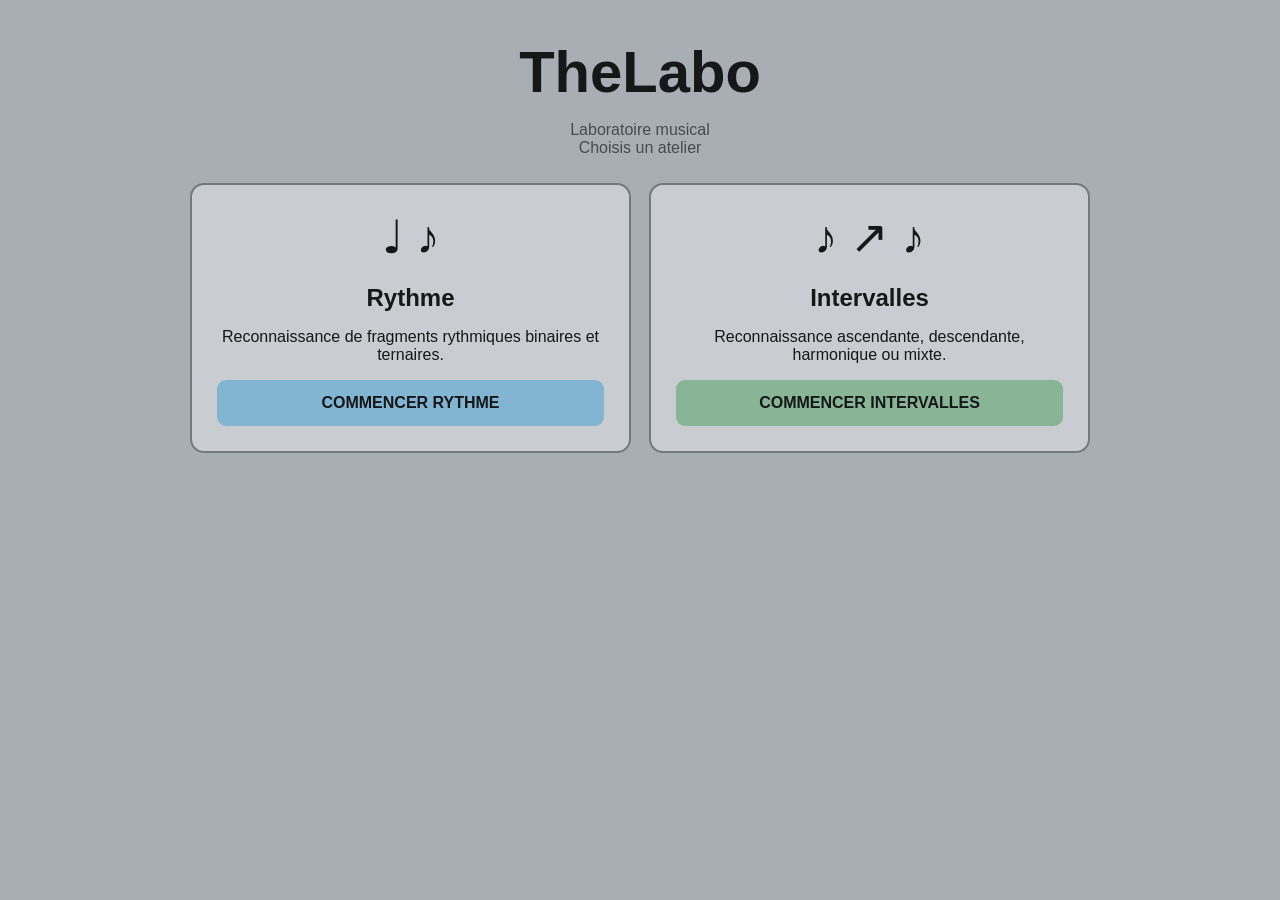
<file: index.html>
<!doctype html>
<html lang="fr">

<head>

<meta charset="utf-8">

<meta
    name="viewport"
    content="width=device-width, initial-scale=1"
>

<title>TheLabo - Jeux musicaux</title>

<style>

:root {
    --bg: #a8aeb4;
    --card: #c9cdd1;
    --ink: #151719;
    --muted: #454b50;
    --blue: #82b5d2;
    --green: #88b595;
    --red: #d49b9b;
    --line: #727a80;
}

* {
    box-sizing: border-box;
}

body {
    margin: 0;
    background: var(--bg);
    color: var(--ink);

    font-family:
        Arial,
        Helvetica,
        sans-serif;
}


/* =========================================================
   ECRANS
   ========================================================= */

.screen {
    display: none;
    min-height: 100vh;
    padding: 28px 16px;
}

.screen.active {
    display: block;
}

.wrap {
    max-width: 900px;
    margin: auto;
    text-align: center;
}


/* =========================================================
   TYPOGRAPHIE
   ========================================================= */

h1 {
    margin: 10px 0;

    font-size:
        clamp(
            30px,
            6vw,
            58px
        );
}

h2 {
    margin: 20px 0 10px;
}

.subtitle {
    color: var(--muted);
    margin-bottom: 26px;
}


/* =========================================================
   ACCUEIL
   ========================================================= */

.grid {
    display: grid;

    grid-template-columns:
        repeat(
            2,
            minmax(0, 1fr)
        );

    gap: 18px;
}

.card {
    background: var(--card);

    border:
        2px solid
        var(--line);

    border-radius: 14px;

    padding: 25px;
    min-height: 230px;

    display: flex;
    flex-direction: column;
    justify-content: space-between;
}

.icon {
    font-size: 46px;
}


/* =========================================================
   BOUTONS
   ========================================================= */

.btn {
    border: 0;
    border-radius: 9px;

    padding: 14px 18px;

    font: inherit;
    font-weight: 700;

    cursor: pointer;

    color: var(--ink);
    background: #d6dade;
}

.btn:hover:not(:disabled) {
    filter: brightness(0.94);
}

.btn:active:not(:disabled) {
    transform: scale(0.98);
}

.btn:focus-visible {
    outline: 4px solid white;
    outline-offset: 3px;
}

.btn:disabled {
    cursor: default;
}

.btn-blue {
    background: var(--blue);
}

.btn-green {
    background: var(--green);
}

.btn-back {
    background: #c9cdd1;
    margin: 8px;
}


/* =========================================================
   OPTIONS
   ========================================================= */

.options {
    display: grid;

    grid-template-columns:
        repeat(
            2,
            minmax(0, 1fr)
        );

    gap: 10px;

    max-width: 720px;
    margin: 18px auto;
}

.meter-options {
    display: grid;

    grid-template-columns:
        repeat(
            3,
            minmax(0, 1fr)
        );

    gap: 10px;

    max-width: 720px;
    margin: 12px auto 28px;
}

.answer {
    border:
        2px solid
        var(--line);

    min-height: 76px;

    font-size: 20px;

    line-height: 1.5;
}

.correct {
    background:
        var(--green) !important;
}

.wrong {
    background:
        var(--red) !important;
}


/* =========================================================
   JEU
   ========================================================= */

.status {
    min-height: 32px;

    font-size: 19px;
    font-weight: bold;

    margin: 12px;
}

.toolbar {
    display: flex;

    justify-content: center;
    align-items: center;

    gap: 10px;
    flex-wrap: wrap;

    margin: 12px;
}

.volume {
    width:
        min(
            260px,
            55vw
        );
}

.score {
    font-weight: bold;
    margin: 14px;
}

.feedback {
    min-height: 60px;

    line-height: 1.5;

    margin: 12px;
}

.rhythm-visual {
    font-size: 25px;
    line-height: 1.8;
    margin: 8px;
}

.hidden {
    display: none !important;
}

.perfect {
    color: #385d30;
    font-weight: 800;
}


/* =========================================================
   MOBILE
   ========================================================= */

@media (max-width: 650px) {

    .grid,
    .options,
    .meter-options {
        grid-template-columns: 1fr;
    }

    .card {
        min-height: 205px;
    }

    .screen {
        padding: 20px 12px;
    }

    .answer {
        font-size: 18px;
    }
}

</style>

</head>


<body>


<!-- =======================================================
     ACCUEIL
     ======================================================= -->

<section
    id="home"
    class="screen active"
>

<div class="wrap">

    <h1>
        TheLabo
    </h1>

    <p class="subtitle">
        Laboratoire musical
        <br>
        Choisis un atelier
    </p>


    <div class="grid">


        <div class="card">

            <div>

                <div class="icon">
                    ♩ ♪
                </div>

                <h2>
                    Rythme
                </h2>

                <p>
                    Reconnaissance de fragments
                    rythmiques binaires et ternaires.
                </p>

            </div>


            <button
                id="openRhythm"
                class="btn btn-blue"
                type="button"
            >
                COMMENCER RYTHME
            </button>

        </div>


        <div class="card">

            <div>

                <div class="icon">
                    ♪ ↗ ♪
                </div>

                <h2>
                    Intervalles
                </h2>

                <p>
                    Reconnaissance ascendante,
                    descendante,
                    harmonique ou mixte.
                </p>

            </div>


            <button
                id="openIntervals"
                class="btn btn-green"
                type="button"
            >
                COMMENCER INTERVALLES
            </button>

        </div>


    </div>

</div>

</section>



<!-- =======================================================
     CHOIX RYTHMIQUE
     ======================================================= -->

<section
    id="rhythmSetup"
    class="screen"
>

<div class="wrap">

    <h1>
        Rythme
    </h1>

    <p>
        Choisis la longueur du fragment.
    </p>


    <h2>
        Binaire
    </h2>

    <p class="subtitle">
        Pulsation à la noire
    </p>


    <div class="meter-options">

        <button
            class="btn btn-blue rhythm-start"
            data-meter="2/4"
            type="button"
        >
            2/4
            <br>
            2 pulsations
        </button>

        <button
            class="btn btn-blue rhythm-start"
            data-meter="3/4"
            type="button"
        >
            3/4
            <br>
            3 pulsations
        </button>

        <button
            class="btn btn-blue rhythm-start"
            data-meter="4/4"
            type="button"
        >
            4/4
            <br>
            4 pulsations
        </button>

    </div>


    <h2>
        Ternaire
    </h2>

    <p class="subtitle">
        Pulsation à la noire pointée
    </p>


    <div class="meter-options">

        <button
            class="btn btn-blue rhythm-start"
            data-meter="6/8"
            type="button"
        >
            6/8
            <br>
            2 pulsations
        </button>

        <button
            class="btn btn-blue rhythm-start"
            data-meter="9/8"
            type="button"
        >
            9/8
            <br>
            3 pulsations
        </button>

        <button
            class="btn btn-blue rhythm-start"
            data-meter="12/8"
            type="button"
        >
            12/8
            <br>
            4 pulsations
        </button>

    </div>


    <button
        class="btn btn-back homeBtn"
        type="button"
    >
        RETOUR A L'ACCUEIL
    </button>

</div>

</section>



<!-- =======================================================
     JEU RYTHMIQUE
     ======================================================= -->

<section
    id="rhythmGame"
    class="screen"
>

<div class="wrap">

    <h1>
        Rythme
    </h1>


    <div id="rhythmQuestion">
    </div>


    <div class="toolbar">

        <button
            id="playRhythm"
            class="btn btn-blue"
            type="button"
        >
            🔊 ECOUTER
        </button>


        <span>
            Volume
        </span>


        <input
            id="rhythmVolume"
            class="volume"
            type="range"
            min="0"
            max="100"
            value="65"
        >

    </div>


    <div
        id="rhythmPrompt"
        class="status"
    >
        Quel rythme entends-tu ?
    </div>


    <div
        id="rhythmAnswers"
        class="options"
    >
    </div>


    <div
        id="rhythmFeedback"
        class="feedback"
    >
    </div>


    <div
        id="rhythmScore"
        class="score"
    >
    </div>


    <button
        id="rhythmNext"
        class="btn btn-green hidden"
        type="button"
    >
        QUESTION SUIVANTE
    </button>


    <br>


    <button
        id="rhythmExit"
        class="btn btn-back"
        type="button"
    >
        CHANGER DE METRIQUE
    </button>

</div>

</section>



<!-- =======================================================
     NIVEAUX INTERVALLES
     ======================================================= -->

<section
    id="intervalSetup"
    class="screen"
>

<div class="wrap">

    <h1>
        Intervalles
    </h1>

    <p>
        Choisis un niveau.
    </p>


    <div class="options">

        <button
            class="btn btn-green levelBtn"
            data-level="1"
            type="button"
        >
            NIVEAU 1 - REPERES
        </button>

        <button
            class="btn btn-green levelBtn"
            data-level="2"
            type="button"
        >
            NIVEAU 2 - MAJEUR / MINEUR
        </button>

        <button
            class="btn btn-green levelBtn"
            data-level="3"
            type="button"
        >
            NIVEAU 3 - CHROMATIQUE
        </button>

        <button
            class="btn btn-green levelBtn"
            data-level="4"
            type="button"
        >
            NIVEAU 4 - EXPERT
        </button>

    </div>


    <button
        class="btn btn-back homeBtn"
        type="button"
    >
        RETOUR A L'ACCUEIL
    </button>

</div>

</section>



<!-- =======================================================
     MODE INTERVALLES
     ======================================================= -->

<section
    id="intervalMode"
    class="screen"
>

<div class="wrap">

    <h1>
        Mode d'écoute
    </h1>


    <div class="options">

        <button
            class="btn btn-green modeBtn"
            data-mode="up"
            type="button"
        >
            ↑ ASCENDANT
        </button>

        <button
            class="btn btn-green modeBtn"
            data-mode="down"
            type="button"
        >
            ↓ DESCENDANT
        </button>

        <button
            class="btn btn-green modeBtn"
            data-mode="harmonic"
            type="button"
        >
            ♫ HARMONIQUE
        </button>

        <button
            class="btn btn-green modeBtn"
            data-mode="mixed"
            type="button"
        >
            ⇅ MIXTE
        </button>

    </div>


    <button
        id="backLevels"
        class="btn btn-back"
        type="button"
    >
        RETOUR AUX NIVEAUX
    </button>

</div>

</section>



<!-- =======================================================
     JEU INTERVALLES
     ======================================================= -->

<section
    id="intervalGame"
    class="screen"
>

<div class="wrap">

    <h1>
        Intervalles
    </h1>


    <div id="intervalQuestion">
    </div>


    <div class="toolbar">

        <button
            id="playInterval"
            class="btn btn-green"
            type="button"
        >
            🔊 ECOUTER
        </button>


        <span>
            Volume
        </span>


        <input
            id="intervalVolume"
            class="volume"
            type="range"
            min="0"
            max="100"
            value="65"
        >


        <span id="volumeLabel">
            65 %
        </span>

    </div>


    <div
        id="intervalPrompt"
        class="status"
    >
        Quel intervalle entends-tu ?
    </div>


    <div
        id="intervalAnswers"
        class="options"
    >
    </div>


    <div
        id="intervalFeedback"
        class="feedback"
    >
    </div>


    <div
        id="intervalScore"
        class="score"
    >
    </div>


    <button
        id="intervalNext"
        class="btn btn-green hidden"
        type="button"
    >
        QUESTION SUIVANTE
    </button>


    <br>


    <button
        id="intervalExit"
        class="btn btn-back"
        type="button"
    >
        CHANGER DE MODE
    </button>

</div>

</section>



<script>

"use strict";


/* =========================================================
   OUTILS
   ========================================================= */

function $(id) {

    return document.getElementById(id);

}


function show(id) {

    document
        .querySelectorAll(".screen")
        .forEach(
            screen => {

                screen.classList.toggle(
                    "active",
                    screen.id === id
                );

            }
        );

}


/* =========================================================
   NAVIGATION
   ========================================================= */

$("openRhythm").addEventListener(
    "click",
    function () {

        show("rhythmSetup");

    }
);


$("openIntervals").addEventListener(
    "click",
    function () {

        show("intervalSetup");

    }
);


document
    .querySelectorAll(".homeBtn")
    .forEach(
        button => {

            button.addEventListener(
                "click",
                function () {

                    show("home");

                }
            );

        }
    );


$("rhythmExit").addEventListener(
    "click",
    function () {

        show("rhythmSetup");

    }
);


$("intervalExit").addEventListener(
    "click",
    function () {

        show("intervalMode");

    }
);


$("backLevels").addEventListener(
    "click",
    function () {

        show("intervalSetup");

    }
);


/* =========================================================
   AUDIO
   ========================================================= */

let audioContext =
    null;

let masterGain =
    null;


function audio() {

    if (
        audioContext === null
    ) {

        const AudioContextClass =
            window.AudioContext
            ||
            window.webkitAudioContext;


        if (
            !AudioContextClass
        ) {

            console.error(
                "Web Audio API non disponible."
            );


            return null;

        }


        audioContext =
            new AudioContextClass();


        masterGain =
            audioContext.createGain();


        masterGain.gain.value =
            0.65;


        masterGain.connect(
            audioContext.destination
        );

    }


    if (
        audioContext.state ===
        "suspended"
    ) {

        audioContext.resume();

    }


    return audioContext;

}


function setVolume(value) {

    const context =
        audio();


    if (
        !context
        ||
        !masterGain
    ) {

        return;

    }


    masterGain.gain.setTargetAtTime(
        Number(value) / 100,
        context.currentTime,
        0.01
    );

}


function tone(
    frequency,
    startTime,
    duration,
    volume
) {

    const context =
        audio();


    if (
        !context
        ||
        !masterGain
    ) {

        return;

    }


    const oscillator =
        context.createOscillator();


    const gain =
        context.createGain();


    oscillator.type =
        "sine";


    oscillator.frequency.setValueAtTime(
        frequency,
        startTime
    );


    gain.gain.setValueAtTime(
        0.001,
        startTime
    );


    gain.gain.linearRampToValueAtTime(
        volume,
        startTime + 0.01
    );


    gain.gain.exponentialRampToValueAtTime(
        0.001,
        startTime + duration
    );


    oscillator.connect(
        gain
    );


    gain.connect(
        masterGain
    );


    oscillator.start(
        startTime
    );


    oscillator.stop(
        startTime
        + duration
        + 0.03
    );

}


/* =========================================================
   VOLUME
   ========================================================= */

$("rhythmVolume").addEventListener(
    "input",
    function (event) {

        setVolume(
            event.target.value
        );

    }
);


$("intervalVolume").addEventListener(
    "input",
    function (event) {

        setVolume(
            event.target.value
        );


        $("volumeLabel").textContent =
            event.target.value
            + " %";

    }
);


/* =========================================================
   MELANGE
   ========================================================= */

function shuffle(array) {

    const result =
        array.slice();


    for (
        let i =
            result.length - 1;

        i > 0;

        i--
    ) {

        const j =
            Math.floor(
                Math.random()
                * (i + 1)
            );


        const temp =
            result[i];


        result[i] =
            result[j];


        result[j] =
            temp;

    }


    return result;

}


/* =========================================================
   CELLULES RYTHMIQUES
   ========================================================= */

/*
    IMPORTANT :

    Une cellule occupe exactement
    UNE pulsation.

    En binaire :
    pulsation = noire.

    En ternaire :
    pulsation = noire pointee.

    "attacks" indique les positions des attaques
    a l'interieur de cette pulsation.

    Pour eviter les problemes d'affichage Unicode
    constates precedemment, nous conservons ici
    uniquement les cinq cellules binaires dont
    l'affichage est suffisamment stable.
*/

const rhythmCells = {

    binary: [

        {
            id: "B1",

            name:
                "Noire",

            attacks:
                [
                    0
                ],

            visual:
                "♩"
        },


        {
            id: "B2",

            name:
                "Deux croches",

            attacks:
                [
                    0,
                    0.5
                ],

            visual:
                "♪ ♪"
        },


        {
            id: "B3",

            name:
                "Croche + deux doubles",

            attacks:
                [
                    0,
                    0.5,
                    0.75
                ],

            visual:
                "♪ ♬"
        },


        {
            id: "B4",

            name:
                "Deux doubles + croche",

            attacks:
                [
                    0,
                    0.25,
                    0.5
                ],

            visual:
                "♬ ♪"
        },


        {
            id: "B5",

            name:
                "Quatre doubles",

            attacks:
                [
                    0,
                    0.25,
                    0.5,
                    0.75
                ],

            visual:
                "♬ ♬"
        }

    ],


    ternary: [

        {
            id: "T1",

            name:
                "Noire pointee",

            attacks:
                [
                    0
                ],

            visual:
                "♩."
        },


        {
            id: "T2",

            name:
                "Trois croches",

            attacks:
                [
                    0,
                    1 / 3,
                    2 / 3
                ],

            visual:
                "♪ ♪ ♪"
        },


        {
            id: "T3",

            name:
                "Noire + croche",

            attacks:
                [
                    0,
                    2 / 3
                ],

            visual:
                "♩ ♪"
        },


        {
            id: "T4",

            name:
                "Croche + noire",

            attacks:
                [
                    0,
                    1 / 3
                ],

            visual:
                "♪ ♩"
        }

    ]

};


/* =========================================================
   METRIQUES
   ========================================================= */

const rhythmMeters = {

    "2/4": {
        family: "binary",
        beats: 2
    },

    "3/4": {
        family: "binary",
        beats: 3
    },

    "4/4": {
        family: "binary",
        beats: 4
    },

    "6/8": {
        family: "ternary",
        beats: 2
    },

    "9/8": {
        family: "ternary",
        beats: 3
    },

    "12/8": {
        family: "ternary",
        beats: 4
    }

};


/* =========================================================
   GENERATEUR DE FRAGMENT
   ========================================================= */

function generateRhythm(meter) {

    const config =
        rhythmMeters[meter];


    if (
        !config
    ) {

        throw new Error(
            "Metrique inconnue : "
            + meter
        );

    }


    const cells =
        rhythmCells[
            config.family
        ];


    const selectedCells =
        [];


    const attacks =
        [];


    for (
        let beatIndex = 0;

        beatIndex <
        config.beats;

        beatIndex++
    ) {

        const randomIndex =
            Math.floor(
                Math.random()
                * cells.length
            );


        const cell =
            cells[randomIndex];


        selectedCells.push(
            cell
        );


        cell.attacks.forEach(
            localAttack => {

                attacks.push(
                    beatIndex
                    + localAttack
                );

            }
        );

    }


    return {

        id:
            selectedCells
                .map(
                    cell =>
                        cell.id
                )
                .join("-"),

        visual:
            selectedCells
                .map(
                    cell =>
                        cell.visual
                )
                .join(
                    "  |  "
                ),

        name:
            selectedCells
                .map(
                    cell =>
                        cell.name
                )
                .join(
                    " | "
                ),

        attacks:
            attacks

    };

}


/* =========================================================
   ETAT RYTHMIQUE
   ========================================================= */

let rhythmMeter =
    "2/4";

let rhythmPool =
    [];

let rhythmIndex =
    0;

let rhythmScore =
    0;

let rhythmCurrent =
    null;

let rhythmLocked =
    false;


/* =========================================================
   BOUTONS DE METRIQUE
   ========================================================= */

document
    .querySelectorAll(
        ".rhythm-start"
    )
    .forEach(
        button => {

            button.addEventListener(
                "click",
                function () {

                    const meter =
                        button.dataset.meter;


                    startRhythm(
                        meter
                    );

                }
            );

        }
    );


/* =========================================================
   DEMARRAGE DU JEU RYTHMIQUE
   ========================================================= */

function startRhythm(meter) {

    rhythmMeter =
        meter;


    rhythmIndex =
        0;


    rhythmScore =
        0;


    rhythmPool =
        [];


    rhythmCurrent =
        null;


    rhythmLocked =
        false;


    /*
        Creation de dix questions.
    */

    for (
        let i = 0;

        i < 10;

        i++
    ) {

        let candidate;

        let attempts =
            0;


        do {

            candidate =
                generateRhythm(
                    rhythmMeter
                );


            attempts++;

        }
        while (
            rhythmPool.some(
                item =>
                    item.id ===
                    candidate.id
            )
            &&
            attempts < 100
        );


        rhythmPool.push(
            candidate
        );

    }


    show(
        "rhythmGame"
    );


    nextRhythm();

}


/* =========================================================
   PROPOSITIONS RYTHMIQUES
   ========================================================= */

function makeRhythmChoices() {

    const choices =
        [
            rhythmCurrent
        ];


    let attempts =
        0;


    while (
        choices.length < 4
        &&
        attempts < 300
    ) {

        attempts++;


        const candidate =
            generateRhythm(
                rhythmMeter
            );


        const duplicate =
            choices.some(
                item =>
                    item.id ===
                    candidate.id
            );


        if (
            !duplicate
        ) {

            choices.push(
                candidate
            );

        }

    }


    /*
        Securite :
        toutes les metriques utilisees ici ont
        largement assez de combinaisons pour
        produire quatre propositions.
    */

    if (
        choices.length < 4
    ) {

        console.error(
            "Impossible de creer quatre propositions rythmiques."
        );

    }


    return shuffle(
        choices
    );

}


/* =========================================================
   QUESTION RYTHMIQUE
   ========================================================= */

function nextRhythm() {

    if (
        rhythmIndex >=
        rhythmPool.length
    ) {

        finishRhythm();

        return;

    }


    rhythmCurrent =
        rhythmPool[
            rhythmIndex
        ];


    rhythmIndex++;


    rhythmLocked =
        false;


    $("rhythmQuestion")
        .textContent =

        "Question "
        + rhythmIndex
        + " / 10 · "
        + rhythmMeter;


    $("rhythmPrompt")
        .textContent =

        "Quel rythme entends-tu ?";


    $("rhythmFeedback")
        .innerHTML =
        "";


    $("rhythmScore")
        .textContent =

        "Score : "
        + rhythmScore
        + " / "
        + (
            rhythmIndex - 1
        );


    $("rhythmNext")
        .textContent =

        "QUESTION SUIVANTE";


    $("rhythmNext")
        .classList
        .add(
            "hidden"
        );


    const answers =
        $("rhythmAnswers");


    answers.innerHTML =
        "";


    const choices =
        makeRhythmChoices();


    choices.forEach(
        item => {

            const button =
                document.createElement(
                    "button"
                );


            button.type =
                "button";


            button.className =
                "btn answer";


            button.textContent =
                item.visual;


            button.dataset.answerId =
                item.id;


            button.addEventListener(
                "click",
                function () {

                    answerRhythm(
                        item,
                        button
                    );

                }
            );


            answers.appendChild(
                button
            );

        }
    );

}


/* =========================================================
   LECTURE RYTHMIQUE
   ========================================================= */

function playRhythm() {

    if (
        !rhythmCurrent
    ) {

        return;

    }


    const context =
        audio();


    if (
        !context
    ) {

        return;

    }


    setVolume(
        $("rhythmVolume").value
    );


    /*
        Tempo fixe provisoire :
        100 pulsations par minute.

        60 / 100 = 0,6 seconde
        par pulsation.
    */

    const beatDuration =
        0.60;


    const startTime =
        context.currentTime
        + 0.08;


    rhythmCurrent
        .attacks
        .forEach(
            attackPosition => {

                const noteTime =
                    startTime
                    +
                    attackPosition
                    * beatDuration;


                tone(
                    740,
                    noteTime,
                    0.075,
                    0.28
                );

            }
        );

}


$("playRhythm")
    .addEventListener(
        "click",
        function () {

            playRhythm();

        }
    );


/* =========================================================
   REPONSE RYTHMIQUE
   ========================================================= */

   /* =========================================================
      REPONSE RYTHMIQUE
      ========================================================= */

   function answerRhythm(
       item,
       selectedButton
   ) {

       if (
           rhythmLocked
           ||
           !rhythmCurrent
       ) {

           return;

       }


       rhythmLocked =
           true;


       const correctId =
           rhythmCurrent.id;


       /*
           On bloque tous les boutons
           après la réponse.
       */

       document
           .querySelectorAll(
               "#rhythmAnswers .answer"
           )
           .forEach(
               button => {

                   button.disabled =
                       true;


                   /*
                       La bonne réponse
                       apparaît en vert.
                   */

                   if (
                       button.dataset.answerId ===
                       correctId
                   ) {

                       button.classList.add(
                           "correct"
                       );

                   }

               }
           );


       const isCorrect =
           item.id ===
           correctId;


       /* =====================================================
          BONNE REPONSE
          ===================================================== */

       if (
           isCorrect
       ) {

           rhythmScore++;


           $("rhythmPrompt")
               .textContent =

               "✓ Bonne réponse !";


           $("rhythmFeedback")
               .innerHTML =

               '<div class="rhythm-visual">'
               + rhythmCurrent.visual
               + "</div>";


           $("rhythmScore")
               .textContent =

               "Score : "
               + rhythmScore
               + " / "
               + rhythmIndex;


           /*
               Le bouton reste masque.

               Passage automatique à la question
               suivante après une courte correction.
           */

           $("rhythmNext")
               .classList
               .add(
                   "hidden"
               );


           setTimeout(
               function () {

                   nextRhythm();

               },
               850
           );

       }


       /* =====================================================
          MAUVAISE REPONSE
          ===================================================== */

       else {

           selectedButton
               .classList
               .add(
                   "wrong"
               );


           $("rhythmPrompt")
               .textContent =

               "✗ Réponse incorrecte";


           $("rhythmFeedback")
               .innerHTML =

               "Bonne réponse :"

               +

               '<div class="rhythm-visual">'
               + rhythmCurrent.visual
               + "</div>";


           $("rhythmScore")
               .textContent =

               "Score : "
               + rhythmScore
               + " / "
               + rhythmIndex;


           /*
               Ici aucun passage automatique.

               L'élève peut observer la correction,
               éventuellement réécouter le rythme,
               puis continuer manuellement.
           */

           $("rhythmNext")
               .classList
               .remove(
                   "hidden"
               );

       }

   }


/* =========================================================
   QUESTION SUIVANTE
   ========================================================= */

$("rhythmNext")
    .addEventListener(
        "click",
        function () {

            if (
                rhythmCurrent ===
                null
            ) {

                startRhythm(
                    rhythmMeter
                );

            }

            else {

                nextRhythm();

            }

        }
    );


/* =========================================================
   FIN RYTHME
   ========================================================= */

function finishRhythm() {

    rhythmCurrent =
        null;


    rhythmLocked =
        true;


    $("rhythmQuestion")
        .textContent =

        "Manche terminée";


    $("rhythmPrompt")
        .textContent =

        "Score final : "
        + rhythmScore
        + " / 10";


    if (
        rhythmScore === 10
    ) {

        $("rhythmFeedback")
            .innerHTML =

            '<span class="perfect">'
            + "★ BRAVO · MANCHE PARFAITE ! ★"
            + "</span>";

    }

    else {

        $("rhythmFeedback")
            .textContent =

            "Recommence pour améliorer ton score.";

    }


    $("rhythmAnswers")
        .innerHTML =
        "";


    $("rhythmScore")
        .textContent =

        "Score : "
        + rhythmScore
        + " / 10";


    $("rhythmNext")
        .textContent =

        "REJOUER";


    $("rhythmNext")
        .classList
        .remove(
            "hidden"
        );

}


/* =========================================================
   DONNEES INTERVALLES
   ========================================================= */

const intervals = [

    {
        semitones: 1,
        name: "2de mineure"
    },

    {
        semitones: 2,
        name: "2de majeure"
    },

    {
        semitones: 3,
        name: "3ce mineure"
    },

    {
        semitones: 4,
        name: "3ce majeure"
    },

    {
        semitones: 5,
        name: "4te juste"
    },

    {
        semitones: 6,
        name: "Triton"
    },

    {
        semitones: 7,
        name: "5te juste"
    },

    {
        semitones: 8,
        name: "6te mineure"
    },

    {
        semitones: 9,
        name: "6te majeure"
    },

    {
        semitones: 10,
        name: "7e mineure"
    },

    {
        semitones: 11,
        name: "7e majeure"
    },

    {
        semitones: 12,
        name: "Octave juste"
    }

];


const levels = {

    1: [
        2,
        4,
        5,
        7,
        12
    ],

    2: [
        1,
        2,
        3,
        4,
        5,
        7,
        8,
        9,
        12
    ],

    3: [
        1,
        2,
        3,
        4,
        5,
        6,
        7,
        8,
        9,
        10,
        11,
        12
    ],

    4: [
        1,
        2,
        3,
        4,
        5,
        6,
        7,
        8,
        9,
        10,
        11,
        12
    ]

};


const noteNames = [

    "Do",
    "Do♯/Ré♭",
    "Ré",
    "Ré/♯Mi♭",
    "Mi",
    "Fa",
    "Fa♯/Sol♭",
    "Sol",
    "Sol♯/La♭",
    "La",
    "La♯/Si♭",
    "Si"

];


let intervalLevel =
    1;

let intervalMode =
    "up";

let intervalPool =
    [];

let intervalIndex =
    0;

let intervalScore =
    0;

let intervalCurrent =
    null;

let intervalLocked =
    false;


/* =========================================================
   BOUTONS NIVEAUX
   ========================================================= */

document
    .querySelectorAll(
        ".levelBtn"
    )
    .forEach(
        button => {

            button.addEventListener(
                "click",
                function () {

                    intervalLevel =
                        Number(
                            button.dataset.level
                        );


                    show(
                        "intervalMode"
                    );

                }
            );

        }
    );


/* =========================================================
   BOUTONS MODES
   ========================================================= */

document
    .querySelectorAll(
        ".modeBtn"
    )
    .forEach(
        button => {

            button.addEventListener(
                "click",
                function () {

                    intervalMode =
                        button.dataset.mode;


                    startIntervals();

                }
            );

        }
    );


function allowedIntervals() {

    return intervals.filter(
        interval => {

            return levels[
                intervalLevel
            ].includes(
                interval.semitones
            );

        }
    );

}


/* =========================================================
   DEMARRER INTERVALLES
   ========================================================= */

function startIntervals() {

    intervalIndex =
        0;


    intervalScore =
        0;


    intervalPool =
        [];


    intervalCurrent =
        null;


    intervalLocked =
        false;


    const allowed =
        allowedIntervals();


    while (
        intervalPool.length < 10
    ) {

        intervalPool.push(
            ...shuffle(
                allowed
            )
        );

    }


    intervalPool =
        intervalPool.slice(
            0,
            10
        );


    show(
        "intervalGame"
    );


    nextInterval();

}


/* =========================================================
   QUESTION INTERVALLE
   ========================================================= */

function nextInterval() {

    if (
        intervalIndex >= 10
    ) {

        finishIntervals();

        return;

    }


    const interval =
        intervalPool[
            intervalIndex
        ];


    intervalIndex++;


    let actualMode =
        intervalMode;


    if (
        intervalMode ===
        "mixed"
    ) {

        const possibilities =
            [
                "up",
                "down",
                "harmonic"
            ];


        actualMode =
            possibilities[
                Math.floor(
                    Math.random()
                    * possibilities.length
                )
            ];

    }


    const low =
        57;


    const high =
        81;


    let firstNote;


    if (
        actualMode ===
        "down"
    ) {

        firstNote =
            low
            + interval.semitones
            + Math.floor(
                Math.random()
                * (
                    high
                    - low
                    - interval.semitones
                    + 1
                )
            );

    }

    else {

        firstNote =
            low
            + Math.floor(
                Math.random()
                * (
                    high
                    - low
                    - interval.semitones
                    + 1
                )
            );

    }


    const secondNote =

        actualMode ===
        "down"

        ? firstNote
            - interval.semitones

        : firstNote
            + interval.semitones;


    intervalCurrent = {

        interval:
            interval,

        mode:
            actualMode,

        first:
            firstNote,

        second:
            secondNote

    };


    intervalLocked =
        false;


    $("intervalQuestion")
        .textContent =

        "Question "
        + intervalIndex
        + " / 10 · Niveau "
        + intervalLevel;


    $("intervalPrompt")
        .textContent =

        "Quel intervalle entends-tu ?";


    $("intervalFeedback")
        .textContent =
        "";


    $("intervalScore")
        .textContent =

        "Score : "
        + intervalScore
        + " / "
        + (
            intervalIndex - 1
        );


    $("intervalNext")
        .textContent =

        "QUESTION SUIVANTE";


    $("intervalNext")
        .classList
        .add(
            "hidden"
        );


    const answers =
        $("intervalAnswers");


    answers.innerHTML =
        "";


    allowedIntervals()
        .forEach(
            item => {

                const button =
                    document.createElement(
                        "button"
                    );


                button.type =
                    "button";


                button.className =
                    "btn answer";


                button.textContent =
                    item.name;


                button.dataset.semitones =
                    String(
                        item.semitones
                    );


                button.addEventListener(
                    "click",
                    function () {

                        answerInterval(
                            item,
                            button
                        );

                    }
                );


                answers.appendChild(
                    button
                );

            }
        );

}


/* =========================================================
   MIDI VERS HZ
   ========================================================= */

function midiToHz(midi) {

    return 440
        * Math.pow(
            2,
            (
                midi - 69
            )
            / 12
        );

}


/* =========================================================
   LECTURE INTERVALLE
   ========================================================= */

function playInterval() {

    if (
        !intervalCurrent
    ) {

        return;

    }


    const context =
        audio();


    if (
        !context
    ) {

        return;

    }


    setVolume(
        $("intervalVolume").value
    );


    const time =
        context.currentTime
        + 0.05;


    if (
        intervalCurrent.mode ===
        "harmonic"
    ) {

        tone(

            midiToHz(
                intervalCurrent.first
            ),

            time,

            0.70,

            0.24

        );


        tone(

            midiToHz(
                intervalCurrent.second
            ),

            time,

            0.70,

            0.24

        );

    }

    else {

        tone(

            midiToHz(
                intervalCurrent.first
            ),

            time,

            0.50,

            0.32

        );


        tone(

            midiToHz(
                intervalCurrent.second
            ),

            time + 0.62,

            0.50,

            0.32

        );

    }

}


$("playInterval")
    .addEventListener(
        "click",
        function () {

            playInterval();

        }
    );


/* =========================================================
   REPONSE INTERVALLE
   ========================================================= */

   /* =========================================================
      REPONSE INTERVALLE
      ========================================================= */

   function answerInterval(
       item,
       selectedButton
   ) {

       if (
           intervalLocked
           ||
           !intervalCurrent
       ) {

           return;

       }


       intervalLocked =
           true;


       /*
           Désactivation de tous les boutons
           après la réponse.
       */

       document
           .querySelectorAll(
               "#intervalAnswers .answer"
           )
           .forEach(
               button => {

                   button.disabled =
                       true;


                   /*
                       La bonne réponse est
                       toujours indiquée en vert.
                   */

                   if (
                       Number(
                           button.dataset.semitones
                       )
                       ===
                       intervalCurrent
                           .interval
                           .semitones
                   ) {

                       button.classList.add(
                           "correct"
                       );

                   }

               }
           );


       /* =====================================================
          DESCRIPTION DE LA CORRECTION
          ===================================================== */

       const firstName =
           noteNames[
               intervalCurrent.first
               % 12
           ];


       const secondName =
           noteNames[
               intervalCurrent.second
               % 12
           ];


       const semitones =
           intervalCurrent
               .interval
               .semitones;


       const description =

           firstName
           + " → "
           + secondName
           + " · "
           + intervalCurrent
               .interval
               .name
           + " · "
           + semitones
           + " demi-ton"
           + (
               semitones > 1
               ? "s"
               : ""
           );


       const isCorrect =
           item.semitones ===
           semitones;


       /* =====================================================
          BONNE REPONSE
          ===================================================== */

       if (
           isCorrect
       ) {

           intervalScore++;


           $("intervalPrompt")
               .textContent =

               "✓ Bonne réponse !";


           $("intervalFeedback")
               .textContent =

               description;


           $("intervalScore")
               .textContent =

               "Score : "
               + intervalScore
               + " / "
               + intervalIndex;


           /*
               Le bouton reste caché.

               Passage automatique à la
               question suivante.
           */

           $("intervalNext")
               .classList
               .add(
                   "hidden"
               );


           setTimeout(
               function () {

                   nextInterval();

               },
               450
           );

       }


       /* =====================================================
          MAUVAISE REPONSE
          ===================================================== */

       else {

           selectedButton
               .classList
               .add(
                   "wrong"
               );


           $("intervalPrompt")
               .textContent =

               "✗ Réponse incorrecte";


           $("intervalFeedback")
               .textContent =

               "Correction : "
               + description;


           $("intervalScore")
               .textContent =

               "Score : "
               + intervalScore
               + " / "
               + intervalIndex;


           /*
               En cas d'erreur :
               aucun passage automatique.

               L'élève peut examiner la réponse
               et réécouter l'intervalle.
           */

           $("intervalNext")
               .classList
               .remove(
                   "hidden"
               );

       }

   }


/* =========================================================
   QUESTION SUIVANTE INTERVALLE
   ========================================================= */

$("intervalNext")
    .addEventListener(
        "click",
        function () {

            if (
                intervalCurrent ===
                null
            ) {

                startIntervals();

            }

            else {

                nextInterval();

            }

        }
    );


/* =========================================================
   FIN INTERVALLES
   ========================================================= */

function finishIntervals() {

    intervalCurrent =
        null;


    intervalLocked =
        true;


    $("intervalQuestion")
        .textContent =

        "Manche terminée";


    $("intervalPrompt")
        .textContent =

        "Score final : "
        + intervalScore
        + " / 10";


    if (
        intervalScore === 10
    ) {

        $("intervalFeedback")
            .innerHTML =

            '<span class="perfect">'
            + "★ BRAVO · MANCHE PARFAITE ! ★"
            + "</span>";

    }

    else {

        $("intervalFeedback")
            .textContent =

            "Recommence pour améliorer ton score.";

    }


    $("intervalAnswers")
        .innerHTML =
        "";


    $("intervalScore")
        .textContent =

        "Score : "
        + intervalScore
        + " / 10";


    $("intervalNext")
        .textContent =

        "REJOUER";


    $("intervalNext")
        .classList
        .remove(
            "hidden"
        );

}


/* =========================================================
   DIAGNOSTIC
   ========================================================= */

console.log(
    "TheLabo : script charge."
);

console.log(
    "Bouton Rythme :",
    Boolean(
        $("openRhythm")
    )
);

console.log(
    "Bouton Intervalles :",
    Boolean(
        $("openIntervals")
    )
);

console.log(
    "Metriques disponibles :",
    document.querySelectorAll(
        ".rhythm-start"
    ).length
);

</script>

</body>

</html>
</file>
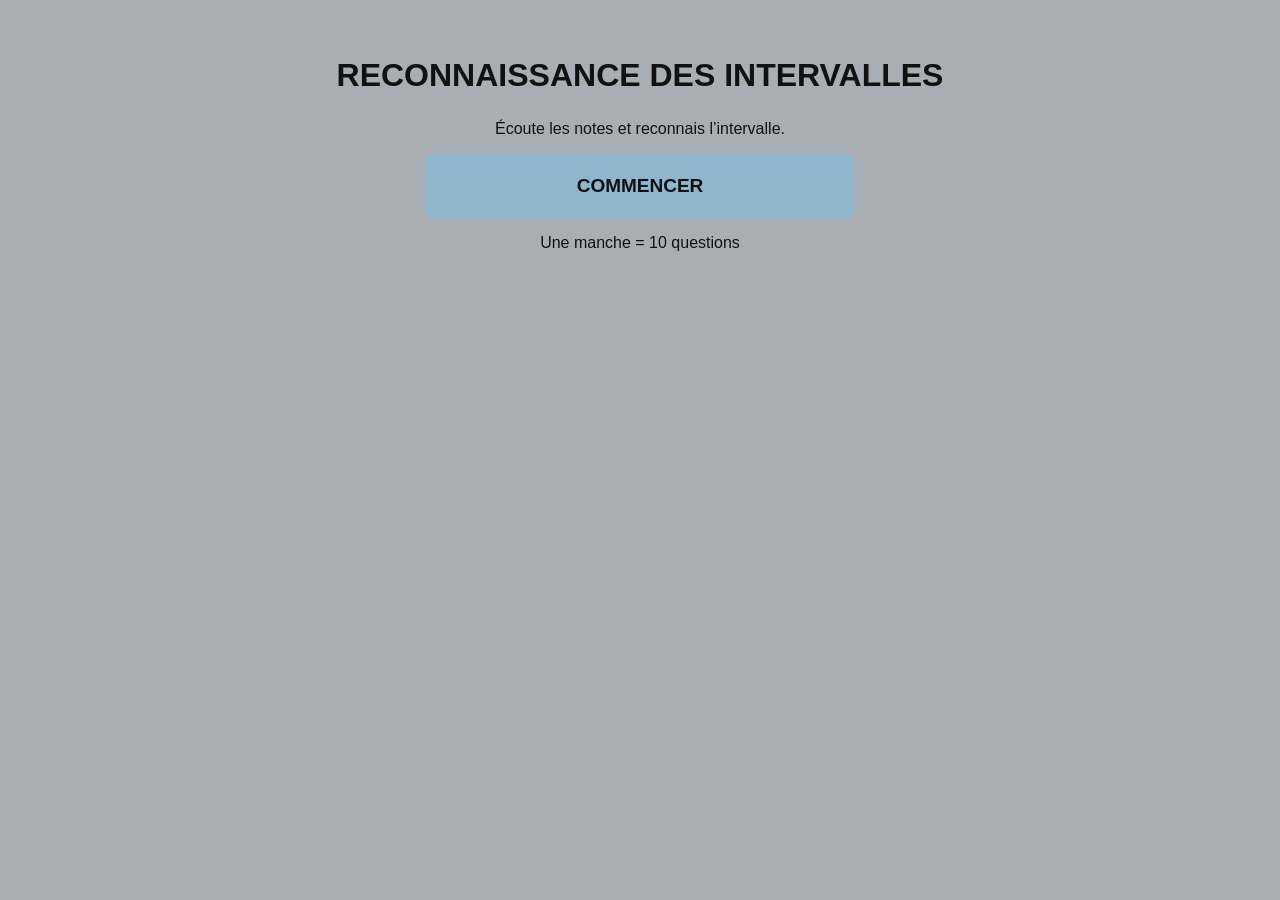
<file: intervalles:index.html>
<!doctype html>
<html lang="fr">
<head>
<meta charset="utf-8">
<meta name="viewport" content="width=device-width,initial-scale=1">

<title>TheLabo-A - Intervalles</title>

<style>

* {
    box-sizing: border-box;
}

body {
    margin: 0;
    font-family: Arial, sans-serif;
    background: #a8aeb4;
    color: #111;
}

button {
    font: inherit;
    cursor: pointer;
}

.screen {
    display: none;
    min-height: 100vh;
    padding: 30px 18px;
}

.screen.on {
    display: block;
}

.wrap {
    max-width: 900px;
    margin: auto;
    text-align: center;
}

h1 {
    font-size: 32px;
}

.big,
.action,
.answer {
    border: 0;
    border-radius: 9px;
    font-weight: bold;
    color: #111;
}

.big {
    display: block;
    width: min(430px, 92%);
    margin: 15px auto;
    padding: 21px;
    background: #8fb6cc;
    font-size: 19px;
}

.action {
    padding: 14px 22px;
    margin: 8px;
    background: #91b89d;
}

.secondary {
    background: #c5cacf;
}

.answers {
    display: grid;
    grid-template-columns: repeat(2, 1fr);
    gap: 10px;
    max-width: 680px;
    margin: 20px auto;
}

.answer {
    padding: 16px;
    background: #c5cacf;
    border: 2px solid #737b82;
}

.answer.good {
    background: #91b89d;
}

.answer.bad {
    background: #d5a0a0;
}

.answer:disabled {
    opacity: 1;
    cursor: default;
}

#message {
    min-height: 32px;
    font-size: 20px;
    font-weight: bold;
    margin: 12px;
}

.goodText {
    color: #245b36;
}

.badText {
    color: #7f2525;
}

#feedback {
    min-height: 80px;
}

.staff {
    position: relative;
    width: min(520px, 95%);
    height: 98px;
    margin: 10px auto;
    background: #f7f7f5;
    border-radius: 8px;
}

.line {
    position: absolute;
    left: 25px;
    right: 25px;
    height: 1px;
    background: #111;
}

.line:nth-child(1) {
    top: 27px;
}

.line:nth-child(2) {
    top: 37px;
}

.line:nth-child(3) {
    top: 47px;
}

.line:nth-child(4) {
    top: 57px;
}

.line:nth-child(5) {
    top: 67px;
}

.note {
    position: absolute;
    font-size: 34px;
    z-index: 2;
}

.note.a {
    left: 32%;
    top: 25px;
}

.note.b {
    left: 62%;
    top: 8px;
}

.score {
    font-weight: bold;
    margin: 14px;
}

.modes {
    display: flex;
    justify-content: center;
    flex-wrap: wrap;
}

/* ==========================================================
   RÉCOMPENSE
   ========================================================== */

.reward {
    display: none;
    position: fixed;
    inset: 0;
    z-index: 999;
    background: linear-gradient(
        135deg,
        #d8c878,
        #f0e7bd
    );
    overflow: hidden;
}

.reward.on {
    display: block;
}

.card {
    position: absolute;
    z-index: 3;
    left: 50%;
    top: 50%;
    transform: translate(-50%, -50%);

    width: min(590px, 88%);

    padding: 42px 20px;

    background: #f0e7bd;

    border: 4px solid #806a25;
    border-radius: 18px;

    text-align: center;
}

.card h2 {
    font-size: 46px;
    margin: 0;
    color: #5e4810;
}

.ten {
    font-size: 60px;
    font-weight: bold;
    color: #245b36;
    margin: 18px;
}

.confetti {
    position: absolute;
    top: -30px;
    width: 10px;
    height: 16px;

    animation: fall linear infinite;
}

@keyframes fall {

    to {
        transform:
            translateY(110vh)
            rotate(720deg);
    }
}

/* ==========================================================
   MOBILE
   ========================================================== */

@media (max-width: 600px) {

    .answers {
        grid-template-columns: 1fr;
    }

    h1 {
        font-size: 25px;
    }

    .card h2 {
        font-size: 34px;
    }
}

</style>
</head>


<body>


<!-- ========================================================
     ACCUEIL
     ======================================================== -->

<section id="home" class="screen on">

    <div class="wrap">

        <h1>
            RECONNAISSANCE DES INTERVALLES
        </h1>

        <p>
            Écoute les notes et reconnais l’intervalle.
        </p>

        <button
            class="big"
            onclick="showLevels()"
        >
            COMMENCER
        </button>

        <p>
            Une manche = 10 questions
        </p>

    </div>

</section>


<!-- ========================================================
     NIVEAUX
     ======================================================== -->

<section id="levels" class="screen">

    <div class="wrap">

        <h1>
            CHOISIS TON NIVEAU
        </h1>

        <button
            class="big"
            onclick="pickLevel(1)"
        >
            NIVEAU 1 · REPÈRES
            <br>

            <small>
                2de M · 3ce M · 4te J · 5te J · Octave
            </small>
        </button>


        <button
            class="big"
            onclick="pickLevel(2)"
        >
            NIVEAU 2 · MAJEUR / MINEUR
        </button>


        <button
            class="big"
            onclick="pickLevel(3)"
        >
            NIVEAU 3 · CHROMATIQUE COMPLET
        </button>


        <button
            class="big"
            onclick="pickLevel(4)"
        >
            NIVEAU 4 · EXPERT
        </button>


        <button
            class="action secondary"
            onclick="show('home')"
        >
            ← RETOUR
        </button>

    </div>

</section>


<!-- ========================================================
     MODES D'ÉCOUTE
     ======================================================== -->

<section id="modes" class="screen">

    <div class="wrap">

        <h1>
            MODE D’ÉCOUTE
        </h1>


        <div class="modes">

            <button
                class="big"
                onclick="pickMode('up')"
            >
                ↑ ASCENDANT
            </button>


            <button
                class="big"
                onclick="pickMode('down')"
            >
                ↓ DESCENDANT
            </button>


            <button
                class="big"
                onclick="pickMode('harmonic')"
            >
                ♫ HARMONIQUE
            </button>


            <button
                class="big"
                onclick="pickMode('mixed')"
            >
                ⇅ MIXTE
            </button>

        </div>


        <button
            class="action secondary"
            onclick="show('levels')"
        >
            ← NIVEAUX
        </button>

    </div>

</section>


<!-- ========================================================
     JEU
     ======================================================== -->

<section id="game" class="screen">

    <div class="wrap">

        <h1>
            RECONNAISSANCE DES INTERVALLES
        </h1>


        <div id="context"></div>


        <h2 id="question"></h2>


        <button
            id="listen"
            class="action"
            onclick="playCurrent()"
        >
            🔊 ÉCOUTER / RÉÉCOUTER
        </button>
        <div class="volume-control">

            <span>🔈</span>

            <input
                id="volume"
                type="range"
                min="0"
                max="100"
                value="65"
                step="1"
                oninput="changerVolume(this.value)"
                aria-label="Volume"
            >

            <span>🔊</span>

            <span id="volumeValue">
                65 %
            </span>

        </div>

        <div id="message"></div>


        <div id="feedback"></div>


        <div
            id="answers"
            class="answers"
        ></div>


        <div
            id="score"
            class="score"
        ></div>


        <button
            id="next"
            class="action"
            onclick="nextQuestion()"
            disabled
        >
            QUESTION SUIVANTE →
        </button>


        <br>


        <button
            class="action secondary"
            onclick="show('modes')"
        >
            ← CHANGER DE MODE
        </button>

    </div>

</section>


<!-- ========================================================
     RÉCOMPENSE
     ======================================================== -->

<div
    id="reward"
    class="reward"
>

    <div id="confetti"></div>


    <div class="card">

        <h2>
            ★ BRAVO ! ★
        </h2>


        <div class="ten">
            10 / 10
        </div>


        <h3>
            MANCHE PARFAITE !
        </h3>


        <button
            class="action"
            onclick="restart()"
        >
            REJOUER
        </button>

    </div>

</div>


<script>

/* ==========================================================
   INTERVALLES
   s = nombre de demi-tons
   n = nom affiché
   ========================================================== */

const ALL = [

    {
        s: 1,
        n: "2de mineure"
    },

    {
        s: 2,
        n: "2de majeure"
    },

    {
        s: 3,
        n: "3ce mineure"
    },

    {
        s: 4,
        n: "3ce majeure"
    },

    {
        s: 5,
        n: "4te juste"
    },

    {
        s: 6,
        n: "Triton"
    },

    {
        s: 7,
        n: "5te juste"
    },

    {
        s: 8,
        n: "6te mineure"
    },

    {
        s: 9,
        n: "6te majeure"
    },

    {
        s: 10,
        n: "7e mineure"
    },

    {
        s: 11,
        n: "7e majeure"
    },

    {
        s: 12,
        n: "Octave juste"
    }

];


/* ==========================================================
   CONTENU DES NIVEAUX
   ========================================================== */

const LEVELS = {

    1: [
        2,
        4,
        5,
        7,
        12
    ],

    2: [
        1,
        2,
        3,
        4,
        5,
        7,
        8,
        9,
        12
    ],

    3: [
        1,
        2,
        3,
        4,
        5,
        6,
        7,
        8,
        9,
        10,
        11,
        12
    ],

    4: [
        1,
        2,
        3,
        4,
        5,
        6,
        7,
        8,
        9,
        10,
        11,
        12
    ]

};


/* ==========================================================
   NOMS DES NOTES
   ========================================================== */

const NAMES = [

    "Do",
    "Do♯/Ré♭",
    "Ré",
    "Ré♯/Mi♭",
    "Mi",
    "Fa",
    "Fa♯/Sol♭",
    "Sol",
    "Sol♯/La♭",
    "La",
    "La♯/Si♭",
    "Si"

];


/* ==========================================================
   ÉTAT DU JEU
   ========================================================== */

let level = 1;

let mode = "up";

let pool = [];

let q = 0;

let score = 0;

let current = null;

let locked = false;

let ended = false;

let timer = null;

let ctx = null;


/* ==========================================================
   NAVIGATION
   ========================================================== */

function show(id) {

    clearTimeout(
        timer
    );


    document
        .querySelectorAll(
            ".screen"
        )
        .forEach(
            screen => {

                screen.classList.remove(
                    "on"
                );

            }
        );


    document
        .getElementById(id)
        .classList.add(
            "on"
        );

}


function showLevels() {

    show(
        "levels"
    );

}


function pickLevel(n) {

    level = n;

    show(
        "modes"
    );

}


function pickMode(m) {

    mode = m;

    start();

}


/* ==========================================================
   INTERVALLES DISPONIBLES
   ========================================================== */

function intervals() {

    return ALL.filter(
        intervalle =>
            LEVELS[level]
                .includes(
                    intervalle.s
                )
    );

}


/* ==========================================================
   MÉLANGE
   ========================================================== */

function shuffle(array) {

    for (
        let i = array.length - 1;
        i > 0;
        i--
    ) {

        const j =
            Math.floor(
                Math.random()
                * (i + 1)
            );


        [
            array[i],
            array[j]

        ] = [

            array[j],
            array[i]

        ];

    }


    return array;

}


/* ==========================================================
   CONSTRUCTION D'UNE MANCHE
   ========================================================== */

function buildRound() {

    const disponibles =
        intervals();


    let resultat = [];


    while (
        resultat.length < 10
    ) {

        resultat.push(
            ...shuffle(
                [...disponibles]
            )
        );

    }


    return shuffle(
        resultat.slice(
            0,
            10
        )
    );

}


/* ==========================================================
   DÉMARRER
   ========================================================== */

function start() {

    clearTimeout(
        timer
    );


    q = 0;

    score = 0;

    ended = false;

    pool = buildRound();


    show(
        "game"
    );


    document.getElementById(
        "listen"
    ).disabled = false;


    nextQuestion();

}


/* ==========================================================
   QUESTION SUIVANTE

   Important :
   q n'est incrémenté qu'ici.
   ========================================================== */

function nextQuestion() {

    clearTimeout(
        timer
    );


    if (ended) {
        return;
    }


    if (q >= 10) {

        finish();

        return;

    }


    q++;

    locked = false;


    const intervalle =
        pool[q - 1];


    let actualMode;


    if (
        mode === "mixed"
    ) {

        const modes = [
            "up",
            "down",
            "harmonic"
        ];


        actualMode =
            modes[
                Math.floor(
                    Math.random()
                    * modes.length
                )
            ];

    }

    else {

        actualMode =
            mode;

    }


    const NOTE_MIN = 57;   // La3
  const NOTE_MAX = 81;   // La5

  const low = NOTE_MIN;
const high = NOTE_MAX;;


    let startNote;


    if (
        actualMode === "down"
    ) {

        startNote =
            low
            + intervalle.s
            + Math.floor(
                Math.random()
                * (
                    high
                    - low
                    - intervalle.s
                    + 1
                )
            );

    }

    else {

        startNote =
            low
            + Math.floor(
                Math.random()
                * (
                    high
                    - low
                    - intervalle.s
                    + 1
                )
            );

    }


    const endNote =
        actualMode === "down"

        ? startNote
            - intervalle.s

        : startNote
            + intervalle.s;


    current = {

        iv: intervalle,

        start: startNote,

        end: endNote,

        mode: actualMode

    };


    document.getElementById(
        "context"
    ).textContent =
        "Niveau "
        + level
        + " · "
        + labelMode(mode);


    document.getElementById(
        "question"
    ).textContent =
        "Question "
        + q
        + " / 10";


    const message =
        document.getElementById(
            "message"
        );


    message.textContent =
        "Quel intervalle entends-tu ?";


    message.className = "";


    document.getElementById(
        "feedback"
    ).innerHTML = "";


    const next =
        document.getElementById(
            "next"
        );


    next.disabled = true;

    next.textContent =
        "QUESTION SUIVANTE →";


    renderAnswers();

    updateScore();


    /* Lancement automatique
       après un court délai */

    setTimeout(
        playCurrent,
        250
    );

}


/* ==========================================================
   NOM DU MODE
   ========================================================== */

function labelMode(m) {

    return {

        up:
            "Ascendant",

        down:
            "Descendant",

        harmonic:
            "Harmonique",

        mixed:
            "Mixte"

    }[m];

}


/* ==========================================================
   BOUTONS DE RÉPONSE
   ========================================================== */

function renderAnswers() {

    const zone =
        document.getElementById(
            "answers"
        );


    zone.innerHTML = "";


    intervals()
        .forEach(
            intervalle => {

                const bouton =
                    document.createElement(
                        "button"
                    );


                bouton.className =
                    "answer";


                bouton.textContent =
                    intervalle.n;


                bouton.dataset.s =
                    intervalle.s;


                bouton.onclick =
                    () => {

                        answer(
                            intervalle.s,
                            bouton
                        );

                    };


                zone.appendChild(
                    bouton
                );

            }
        );

}


/* ==========================================================
   TRAITEMENT DE LA RÉPONSE
   ========================================================== */

function answer(
    demiTons,
    bouton
) {

    if (
        locked
        ||
        ended
    ) {

        return;

    }


    locked = true;


    const bonneReponse =
        demiTons
        === current.iv.s;


    const boutons =
        document
            .querySelectorAll(
                ".answer"
            );


    /* Verrouillage */

    boutons.forEach(
        element => {

            element.disabled =
                true;


            if (
                Number(
                    element.dataset.s
                )
                === current.iv.s
            ) {

                element.classList.add(
                    "good"
                );

            }

        }
    );


    /* ======================================================
       BONNE RÉPONSE
       ====================================================== */

    if (
        bonneReponse
    ) {

        score++;


        document.getElementById(
            "message"
        ).textContent =
            "✓ "
            + current.iv.n;


        document.getElementById(
            "message"
        ).className =
            "goodText";

    }


    /* ======================================================
       MAUVAISE RÉPONSE
       ====================================================== */

    else {

        bouton.classList.add(
            "bad"
        );


        document.getElementById(
            "message"
        ).textContent =
            "✗ Réponse incorrecte";


        document.getElementById(
            "message"
        ).className =
            "badText";

    }


    showFeedback();

    updateScore();


    /* ======================================================
       QUESTION 10
       ====================================================== */

    if (
        q === 10
    ) {

        timer =
            setTimeout(
                finish,
                900
            );


        return;

    }


    /* ======================================================
       BONNE RÉPONSE :
       PASSAGE AUTOMATIQUE
       ====================================================== */

    if (
        bonneReponse
    ) {

        document.getElementById(
            "next"
        ).textContent =
            "QUESTION SUIVANTE...";


        timer =
            setTimeout(
                nextQuestion,
                950
            );

    }


    /* ======================================================
       ERREUR :
       IL FAUT CLIQUER POUR CONTINUER
       ====================================================== */

    else {

        document.getElementById(
            "next"
        ).textContent =
            "QUESTION SUIVANTE →";


        document.getElementById(
            "next"
        ).disabled =
            false;

    }

}


/* ==========================================================
   FEEDBACK PÉDAGOGIQUE
   ========================================================== */

function showFeedback() {

    const noteDepart =
        NAMES[
            (
                (
                    current.start
                    % 12
                )
                + 12
            )
            % 12
        ];


    const noteArrivee =
        NAMES[
            (
                (
                    current.end
                    % 12
                )
                + 12
            )
            % 12
        ];


    document.getElementById(
        "feedback"
    ).innerHTML = `

        <strong>
            ${current.iv.n}
        </strong>

        ·

        ${current.iv.s}

        demi-ton${current.iv.s > 1 ? "s" : ""}

        <br>

        ${noteDepart}
        →

        ${noteArrivee}


        <div class="staff">

            <i class="line"></i>
            <i class="line"></i>
            <i class="line"></i>
            <i class="line"></i>
            <i class="line"></i>

            <span class="note a">
                ●
            </span>

            <span class="note b">
                ●
            </span>

        </div>


        <button
            class="action secondary"
            onclick="playCurrent()"
        >
            🔊 RÉÉCOUTER L’INTERVALLE
        </button>

    `;

}


/* ==========================================================
   SCORE
   ========================================================== */

function updateScore() {

    document.getElementById(
        "score"
    ).textContent =
        "Score : "
        + score
        + " / "
        + q;

}


/* ==========================================================
   FIN DE LA MANCHE
   ========================================================== */

function finish() {

    if (ended) {
        return;
    }


    ended = true;


    document.getElementById(
        "listen"
    ).disabled =
        true;


    document
        .querySelectorAll(
            ".answer"
        )
        .forEach(
            bouton => {

                bouton.disabled =
                    true;

            }
        );


    const message =
        document.getElementById(
            "message"
        );


    const feedback =
        document.getElementById(
            "feedback"
        );


    const next =
        document.getElementById(
            "next"
        );


    message.className =
        score === 10
        ? "goodText"
        : "";


    message.textContent =
        "Fin de la manche : "
        + score
        + " / 10";


    if (
        score < 6
    ) {

        feedback.innerHTML =
            "Continue ! "
            +
            "Réécoute les différences "
            +
            "entre les intervalles.";

    }

    else if (
        score < 10
    ) {

        feedback.innerHTML =
            "Très bien ! "
            +
            "Encore un effort pour "
            +
            "la manche parfaite.";

    }

    else {

        feedback.innerHTML =
            "Manche parfaite !";

    }


    next.disabled =
        false;


    next.textContent =
        "RECOMMENCER";


    /* Le bouton change temporairement
       de fonction */

    next.onclick =
        restart;


    if (
        score === 10
    ) {

        reward();

    }

}


/* ==========================================================
   RECOMMENCER
   ========================================================== */

function restart() {

    document.getElementById(
        "reward"
    ).classList.remove(
        "on"
    );


    document.getElementById(
        "confetti"
    ).innerHTML = "";


    document.getElementById(
        "listen"
    ).disabled =
        false;


    /* Rétablir le comportement normal
       du bouton QUESTION SUIVANTE */

    document.getElementById(
        "next"
    ).onclick =
        nextQuestion;


    start();

}


/* ==========================================================
   AUDIO CONTEXT
   ========================================================== */

function audio() {

    if (!ctx) {

        ctx =
            new (
                window.AudioContext
                ||
                window.webkitAudioContext
            )();

    }


    if (
        ctx.state === "suspended"
    ) {

        ctx.resume();

    }


    return ctx;

}


/* ==========================================================
   MIDI → FRÉQUENCE
   ========================================================== */

function freq(midi) {

    return 440
        * Math.pow(
            2,
            (midi - 69) / 12
        );

}


/* ==========================================================
   SON D'UNE NOTE
   ========================================================== */

function tone(
    midi,
    startTime,
    duration = 0.7
) {

    const context =
        audio();


    const oscillator =
        context.createOscillator();


    const gain =
        context.createGain();


    oscillator.type =
        "sine";


    oscillator.frequency.value =
        freq(midi);


    /* Départ silencieux */

    gain.gain.setValueAtTime(
        0.001,
        startTime
    );


    /* Attaque courte */

    gain.gain.linearRampToValueAtTime(
        0.32,
        startTime + 0.015
    );


    /* Decrescendo */

    gain.gain.exponentialRampToValueAtTime(
        0.001,
        startTime + duration
    );


    oscillator.connect(
        gain
    );


    gain.connect(
        context.destination
    );


    oscillator.start(
        startTime
    );


    oscillator.stop(
        startTime
        + duration
        + 0.03
    );

}


/* ==========================================================
   JOUER L'INTERVALLE
   ========================================================== */

function playCurrent() {

    if (
        !current
        ||
        ended
    ) {

        return;

    }


    const context =
        audio();


    const startTime =
        context.currentTime
        + 0.04;


    /* ======================================================
       INTERVALLE HARMONIQUE
       ====================================================== */

    if (
        current.mode
        === "harmonic"
    ) {

        tone(
            current.start,
            startTime,
            0.85
        );


        tone(
            current.end,
            startTime,
            0.85
        );

    }


    /* ======================================================
       INTERVALLE MÉLODIQUE
       ====================================================== */

    else {

        tone(
            current.start,
            startTime,
            0.55
        );


        tone(
            current.end,
            startTime + 0.68,
            0.55
        );

    }

}


/* ==========================================================
   RÉCOMPENSE
   ========================================================== */

function reward() {

    const rewardScreen =
        document.getElementById(
            "reward"
        );


    rewardScreen.classList.add(
        "on"
    );


    const zone =
        document.getElementById(
            "confetti"
        );


    zone.innerHTML = "";


    const colors = [

        "#c75252",
        "#477a99",
        "#4f8a62",
        "#71578f",
        "#d17c3f",
        "#ffffff"

    ];


    /* 80 confettis */

    for (
        let i = 0;
        i < 80;
        i++
    ) {

        const confetti =
            document.createElement(
                "i"
            );


        confetti.className =
            "confetti";


        confetti.style.left =
            (
                Math.random()
                * 100
            )
            + "%";


        confetti.style.background =
            colors[
                Math.floor(
                    Math.random()
                    * colors.length
                )
            ];


        confetti.style.animationDuration =
            (
                2.2
                +
                Math.random()
                * 2.8
            )
            + "s";


        confetti.style.animationDelay =
            (
                Math.random()
                * 1.5
            )
            + "s";


        zone.appendChild(
            confetti
        );

    }

}

</script>

</body>
</html>
</file>
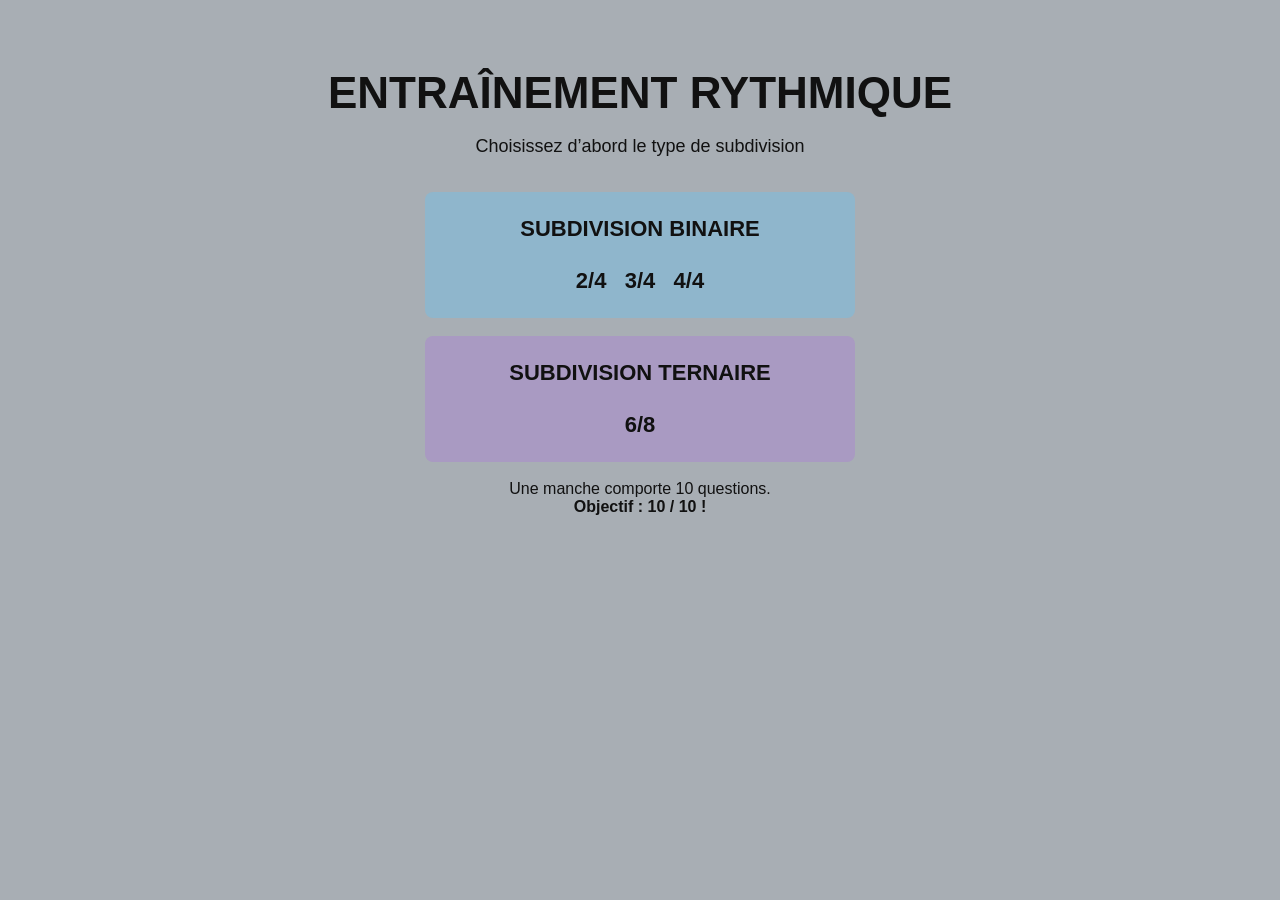
<file: rythme:index.html>
<!doctype html>
<html lang="fr">
<head>
<meta charset="utf-8">
<meta name="viewport" content="width=device-width,initial-scale=1">
<title>Entraînement rythmique</title>
<style>
:root{--bg:#a8aeb4;--panel:#c5cacf;--ink:#111;--blue:#8fb6cc;--green:#91b89d;--red:#d5a0a0;--violet:#a99ac2;--gold:#b89532;--paper:#f7f7f5;--border:#737b82}
*{box-sizing:border-box} body{margin:0;background:var(--bg);color:var(--ink);font-family:Arial,sans-serif} button{font:inherit;cursor:pointer;border:0;border-radius:8px;color:var(--ink)}
.screen{display:none;min-height:100vh;padding:28px;text-align:center}.screen.active{display:block}.hero{margin:40px auto 12px;font-size:clamp(28px,5vw,44px)}.subtitle{font-size:18px;margin-bottom:35px}.big{display:block;width:min(430px,90vw);margin:18px auto;padding:24px;background:var(--blue);font-weight:700;font-size:22px}.ternary{background:var(--violet)}.small{padding:12px 18px;background:var(--panel);font-weight:700}.measure{width:min(280px,80vw);margin:10px;padding:20px;background:var(--blue);font-size:22px;font-weight:700}.listen{margin:10px;padding:14px 25px;background:var(--blue);font-weight:700}.status{height:26px;font-weight:700;margin:8px}.answers{max-width:900px;margin:auto}.answer{display:flex;align-items:center;gap:10px;background:var(--panel);padding:8px;margin:9px auto;border:1px solid var(--border);border-radius:8px}.choice{width:58px;height:90px;background:var(--panel);font-size:22px;font-weight:700}.staff{flex:1;height:110px;background:var(--paper);border:2px solid var(--border);border-radius:4px}.correct{background:var(--green)!important}.wrong{background:var(--red)!important}.footer{display:flex;flex-wrap:wrap;justify-content:center;gap:15px;align-items:center;margin:14px}.next{padding:12px 18px;background:var(--green);font-weight:700}.next:disabled{opacity:.5;cursor:default}.help{font-size:13px;color:#41474c}.reward{display:none;position:fixed;inset:0;background:rgba(70,76,82,.88);z-index:100;align-items:center;justify-content:center;padding:20px}.reward.show{display:flex}.reward-card{position:relative;overflow:hidden;width:min(650px,94vw);min-height:420px;border-radius:22px;background:#e3ded2;border:4px solid #555b60;box-shadow:0 18px 60px #0005;display:flex;flex-direction:column;justify-content:center;align-items:center}.reward h2{font-size:48px;color:#715317;margin:0;animation:pulse .7s infinite alternate}.reward .ten{font-size:64px;font-weight:800;color:#245b36;margin:20px}.reward .star{position:absolute;color:var(--gold);font-size:28px;animation:float 2s infinite alternate ease-in-out}.replay{padding:16px 35px;background:var(--green);font-weight:800;font-size:19px}.s1{left:8%;top:12%}.s2{right:9%;top:16%;animation-delay:.3s}.s3{left:13%;bottom:14%;animation-delay:.6s}.s4{right:12%;bottom:12%;animation-delay:.9s}.s5{left:48%;top:5%;animation-delay:.5s}@keyframes pulse{to{transform:scale(1.12)}}@keyframes float{to{transform:translateY(20px) rotate(30deg);color:#477a99}}
</style>
</head>
<body>
<section id="home" class="screen active"><h1 class="hero">ENTRAÎNEMENT RYTHMIQUE</h1><p class="subtitle">Choisissez d’abord le type de subdivision</p><button class="big" onclick="chooseType('binaire')">SUBDIVISION BINAIRE<br><br>2/4 &nbsp; 3/4 &nbsp; 4/4</button><button class="big ternary" onclick="chooseType('ternaire')">SUBDIVISION TERNAIRE<br><br>6/8</button><p>Une manche comporte 10 questions.<br><b>Objectif : 10 / 10 !</b></p></section>
<section id="measures" class="screen"><h1>CHOIX DE LA MESURE</h1><h2 id="typeTitle"></h2><p id="typeText"></p><div id="measureButtons"></div><button class="small" onclick="show('home')">← CHANGER DE TYPE</button></section>
<section id="game" class="screen"><h1>ENTRAÎNEMENT RYTHMIQUE</h1><h3 id="measureTitle"></h3><button class="listen" onclick="playRhythm()">▶ ÉCOUTER / RÉÉCOUTER</button><div id="status" class="status"></div><div id="answers" class="answers"></div><div id="explanation" class="status"></div><div class="footer"><b id="scoreText">Score : 0 / 0 | 0 %</b><button id="next" class="next" onclick="nextQuestion()" disabled>QUESTION SUIVANTE →</button></div><div class="footer"><button class="small" onclick="chooseType(currentType)">← CHANGER DE MESURE</button><button class="small" onclick="show('home')">CHANGER DE SUBDIVISION</button></div><p class="help">A / B / C : répondre &nbsp; | &nbsp; ESPACE : réécouter &nbsp; | &nbsp; Bonne réponse : passage automatique &nbsp; | &nbsp; Tempo : noire = 80</p></section>
<div id="reward" class="reward"><div class="reward-card"><span class="star s1">★</span><span class="star s2">★</span><span class="star s3">★</span><span class="star s4">★</span><span class="star s5">★</span><h2>★ BRAVO ! ★</h2><div class="ten">10 / 10</div><h3>MANCHE PARFAITE !</h3><button class="replay" onclick="replay()">REJOUER</button></div></div>
<script>
const TEMPO=80, N=10, AUTO=1100; let currentType=null,currentMeasure=null,score=0,count=0,correct=null,options=[],answered=false,ended=false,timer=null,audioCtx=null;
const BANK=[
{m:'2/4',n:'Deux noires',e:[['N',1],['N',1]]},{m:'2/4',n:'Noire puis deux croches',e:[['N',1],['N',.5],['N',.5]]},{m:'2/4',n:'Deux croches puis noire',e:[['N',.5],['N',.5],['N',1]]},{m:'2/4',n:'Quatre croches',e:[['N',.5],['N',.5],['N',.5],['N',.5]]},{m:'2/4',n:'Silence puis noire',e:[['R',1],['N',1]]},{m:'2/4',n:'Noire puis silence',e:[['N',1],['R',1]]},{m:'2/4',n:'Croche deux doubles noire',e:[['N',.5],['N',.25],['N',.25],['N',1]]},{m:'2/4',n:'Deux doubles croche noire',e:[['N',.25],['N',.25],['N',.5],['N',1]]},{m:'2/4',n:'Quatre doubles puis noire',e:[['N',.25],['N',.25],['N',.25],['N',.25],['N',1]]},{m:'2/4',n:'Blanche',e:[['N',2]]},
{m:'3/4',n:'Trois noires',e:[['N',1],['N',1],['N',1]]},{m:'3/4',n:'Blanche puis noire',e:[['N',2],['N',1]]},{m:'3/4',n:'Noire puis blanche',e:[['N',1],['N',2]]},{m:'3/4',n:'Noire pointée croche noire',e:[['N',1.5],['N',.5],['N',1]]},{m:'3/4',n:'Silence puis deux noires',e:[['R',1],['N',1],['N',1]]},{m:'3/4',n:'Noire silence noire',e:[['N',1],['R',1],['N',1]]},{m:'3/4',n:'Six croches',e:[['N',.5],['N',.5],['N',.5],['N',.5],['N',.5],['N',.5]]},{m:'3/4',n:'Blanche pointée',e:[['N',3]]},
{m:'4/4',n:'Quatre noires',e:[['N',1],['N',1],['N',1],['N',1]]},{m:'4/4',n:'Deux blanches',e:[['N',2],['N',2]]},{m:'4/4',n:'Blanche puis deux noires',e:[['N',2],['N',1],['N',1]]},{m:'4/4',n:'Deux noires puis blanche',e:[['N',1],['N',1],['N',2]]},{m:'4/4',n:'Silence puis trois noires',e:[['R',1],['N',1],['N',1],['N',1]]},{m:'4/4',n:'Noire silence deux noires',e:[['N',1],['R',1],['N',1],['N',1]]},{m:'4/4',n:'Deux croches noire blanche',e:[['N',.5],['N',.5],['N',1],['N',2]]},{m:'4/4',n:'Blanche puis quatre croches',e:[['N',2],['N',.5],['N',.5],['N',.5],['N',.5]]},
{m:'6/8',n:'Deux noires pointées',e:[['N',1.5],['N',1.5]]},{m:'6/8',n:'Six croches',e:[['N',.5],['N',.5],['N',.5],['N',.5],['N',.5],['N',.5]]},{m:'6/8',n:'Noire croche noire croche',e:[['N',1],['N',.5],['N',1],['N',.5]]},{m:'6/8',n:'Croche noire croche noire',e:[['N',.5],['N',1],['N',.5],['N',1]]},{m:'6/8',n:'Trois croches puis noire pointée',e:[['N',.5],['N',.5],['N',.5],['N',1.5]]},{m:'6/8',n:'Noire pointée puis trois croches',e:[['N',1.5],['N',.5],['N',.5],['N',.5]]},{m:'6/8',n:'Silence de croche puis cinq croches',e:[['R',.5],['N',.5],['N',.5],['N',.5],['N',.5],['N',.5]]},{m:'6/8',n:'Noire pointée puis silence pointé',e:[['N',1.5],['R',1.5]]},{m:'6/8',n:'Croche silence croche puis trois croches',e:[['N',.5],['R',.5],['N',.5],['N',.5],['N',.5],['N',.5]]}
];
function show(id){clearTimeout(timer);document.querySelectorAll('.screen').forEach(x=>x.classList.remove('active'));document.getElementById(id).classList.add('active')}
function chooseType(t){currentType=t;show('measures');typeTitle.textContent=t==='binaire'?'SUBDIVISION BINAIRE':'SUBDIVISION TERNAIRE';typeText.textContent=t==='binaire'?'Choisissez la signature de mesure. La pulsation se subdivise en deux.':'En 6/8, chaque pulsation de noire pointée contient trois croches.';let ms=t==='binaire'?['2/4','3/4','4/4']:['6/8'];measureButtons.innerHTML='';ms.forEach(m=>{let b=document.createElement('button');b.className='measure';b.textContent=m;b.onclick=()=>start(m);measureButtons.appendChild(b)})}
function start(m){currentMeasure=m;show('game');measureTitle.textContent=(m==='6/8'?'Subdivision ternaire':'Subdivision binaire')+' | Mesure '+m;replay()}
function replay(){document.getElementById('reward').classList.remove('show');score=0;count=0;ended=false;answered=false;updateScore();nextQuestion()}
function shuffle(a){return [...a].sort(()=>Math.random()-.5)}
function nextQuestion(){clearTimeout(timer);if(ended)return;if(count>=N){finish();return}answered=false;let avail=BANK.filter(x=>x.m===currentMeasure);correct=avail[Math.floor(Math.random()*avail.length)];let others=shuffle(avail.filter(x=>x!==correct)).slice(0,2);options=shuffle([correct,...others]);answers.innerHTML='';options.forEach((r,i)=>{let row=document.createElement('div');row.className='answer';let b=document.createElement('button');b.className='choice';b.textContent='ABC'[i];b.onclick=()=>answer(i,row);let c=document.createElement('canvas');c.className='staff';c.width=700;c.height=110;c.onclick=()=>answer(i,row);row.append(b,c);answers.appendChild(row);draw(c,r)});status.textContent=`Question ${count+1} / ${N} : écoutez puis choisissez.`;status.style.color='#111';explanation.textContent='';next.disabled=true;next.textContent='QUESTION SUIVANTE →';setTimeout(playRhythm,350)}
function answer(i,row){if(answered||ended)return;answered=true;count++;let ci=options.indexOf(correct),rows=[...answers.children],good=i===ci;rows.forEach(r=>r.querySelector('button').disabled=true);rows[ci].classList.add('correct');if(good){score++;status.textContent='✓ Bonne réponse !';status.style.color='#245b36';explanation.textContent=correct.m+' • '+correct.n}else{row.classList.add('wrong');status.textContent='✗ Réponse incorrecte.';status.style.color='#7f2525';explanation.textContent='Bonne réponse : '+correct.n}updateScore();if(count===N){timer=setTimeout(finish,700);return}if(good){next.textContent='QUESTION SUIVANTE...';timer=setTimeout(nextQuestion,AUTO)}else{next.disabled=false}}
function updateScore(){let p=count?Math.round(score/count*100):0;scoreText.textContent=`Score : ${score} / ${count} | ${p} %`}
function finish(){if(ended||count!==N)return;ended=true;if(score===N){status.textContent='★ BRAVO ! 10 / 10 ! ★';explanation.textContent='Manche parfaite !';reward.classList.add('show')}else{status.textContent=`Fin de la manche : ${score} / ${N}`;explanation.textContent='Bien essayé ! Recommencez pour atteindre 10 / 10.';next.disabled=false;next.textContent='RECOMMENCER';next.onclick=replay}}
function playRhythm(){if(!correct||ended)return;audioCtx=audioCtx||new(window.AudioContext||window.webkitAudioContext)();let t=audioCtx.currentTime+.04,beat=60/TEMPO,pos=0;correct.e.forEach(([type,d])=>{if(type==='N')tone(t+pos*beat,d*beat);pos+=d})}
function tone(t,d){let o=audioCtx.createOscillator(),g=audioCtx.createGain();o.frequency.value=700;o.type='sine';o.connect(g);g.connect(audioCtx.destination);g.gain.setValueAtTime(.0001,t);g.gain.exponentialRampToValueAtTime(.35,t+.01);if(d>=1.4){g.gain.exponentialRampToValueAtTime(.07,t+Math.max(.05,d-.08));g.gain.exponentialRampToValueAtTime(.0001,t+d)}else{g.gain.exponentialRampToValueAtTime(.0001,t+Math.min(.08,d))}o.start(t);o.stop(t+d+.02)}
function draw(c,r){let x=c.getContext('2d'),w=c.width,y=55;x.clearRect(0,0,w,c.height);x.strokeStyle='#000';x.fillStyle='#000';x.lineWidth=1;for(let i=0;i<5;i++){x.beginPath();x.moveTo(45,y-16+i*8);x.lineTo(w-15,y-16+i*8);x.stroke()}x.font='bold 15px Arial';let [a,b]=r.m.split('/');x.fillText(a,62,y-6);x.fillText(b,62,y+12);let total=r.e.reduce((s,e)=>s+e[1],0),pos=0;r.e.forEach(([type,d])=>{let cx=95+((pos+d/2)/total)*(w-125);if(type==='R'){x.font='26px serif';x.fillText('𝄽',cx-8,y+8)}else{x.beginPath();x.ellipse(cx,y,7,5,0,0,Math.PI*2);if(d>=2){x.stroke();}else{x.fill()}x.beginPath();x.moveTo(cx+6,y);x.lineTo(cx+6,y-32);x.stroke();if(d===1.5||d===3){x.beginPath();x.arc(cx+16,y,2,0,Math.PI*2);x.fill()}if(d<=.5){x.beginPath();x.moveTo(cx+6,y-32);x.quadraticCurveTo(cx+20,y-25,cx+15,y-15);x.stroke()}}pos+=d})}
document.addEventListener('keydown',e=>{if(!game.classList.contains('active')||reward.classList.contains('show'))return;if(['a','b','c'].includes(e.key.toLowerCase()))answer('abc'.indexOf(e.key.toLowerCase()),answers.children['abc'.indexOf(e.key.toLowerCase())]);if(e.code==='Space'){e.preventDefault();playRhythm()}});
</script>
</body>
</html>
</file>
